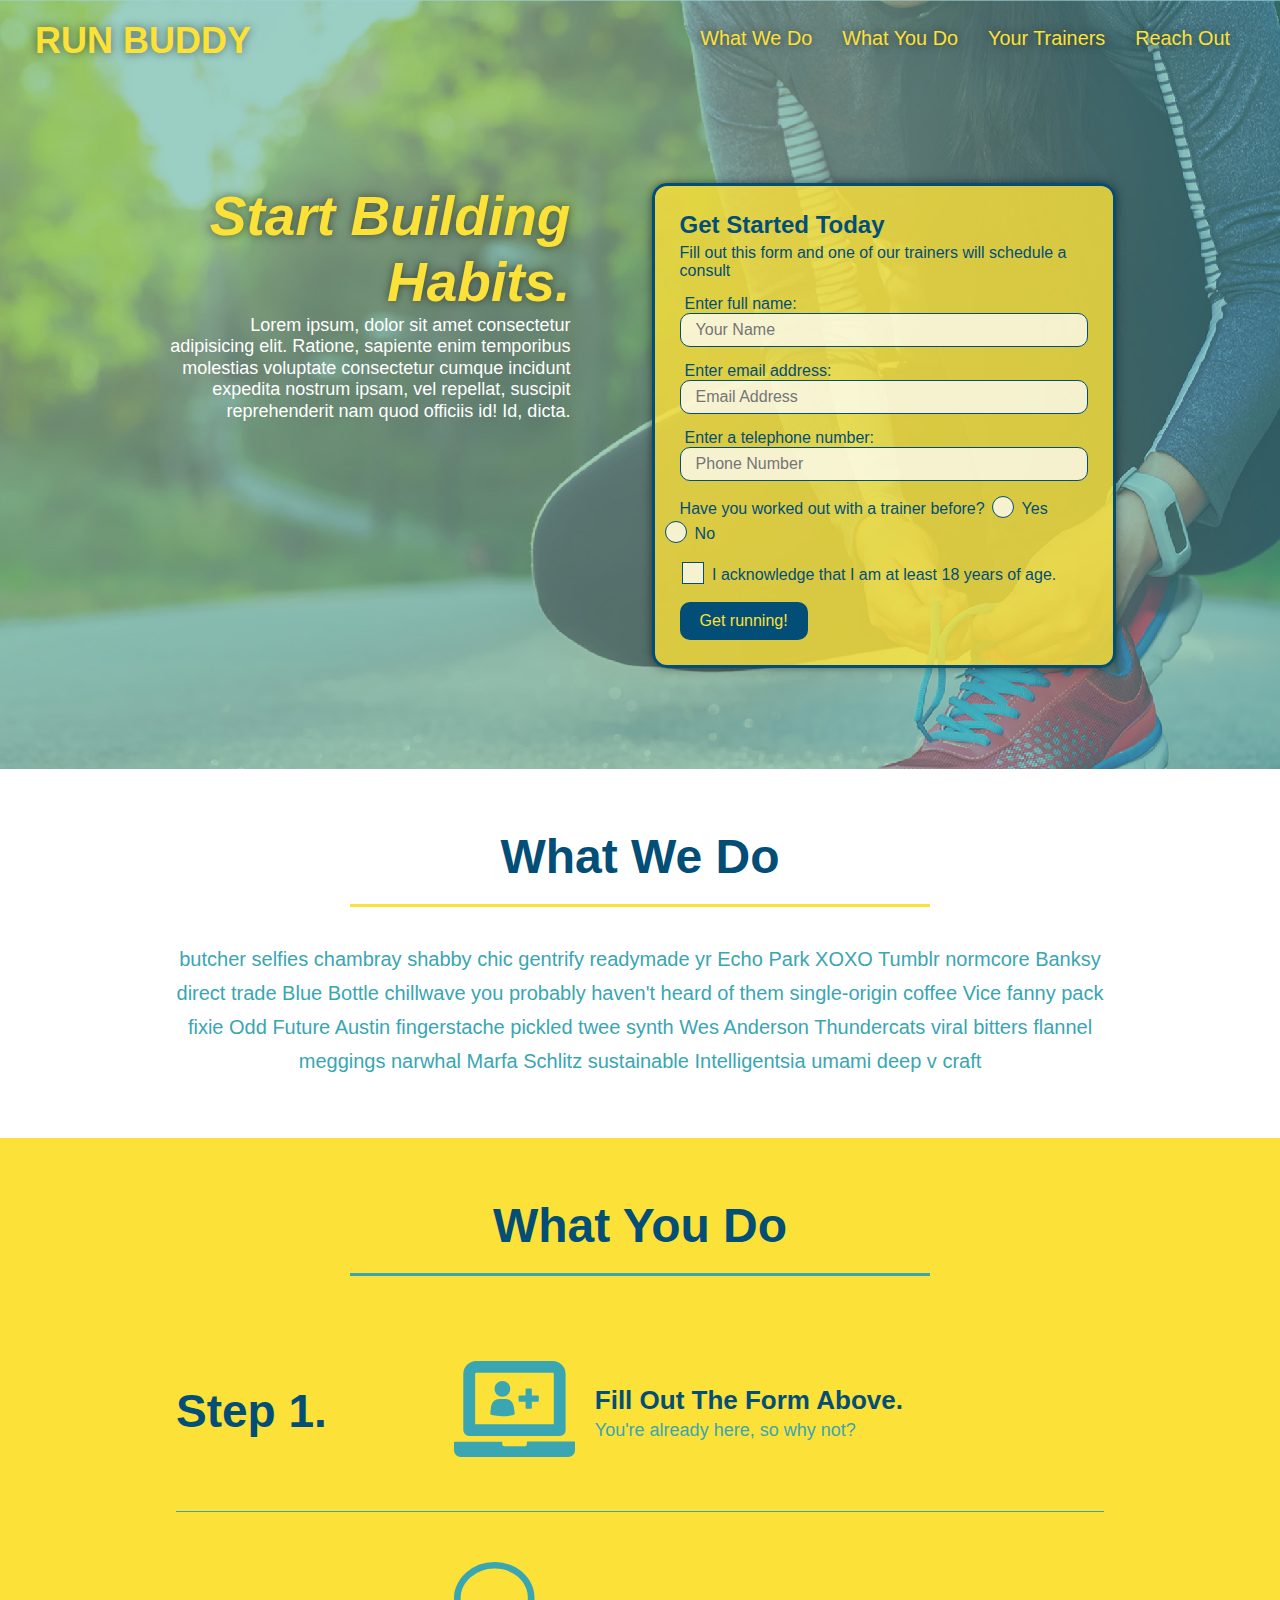
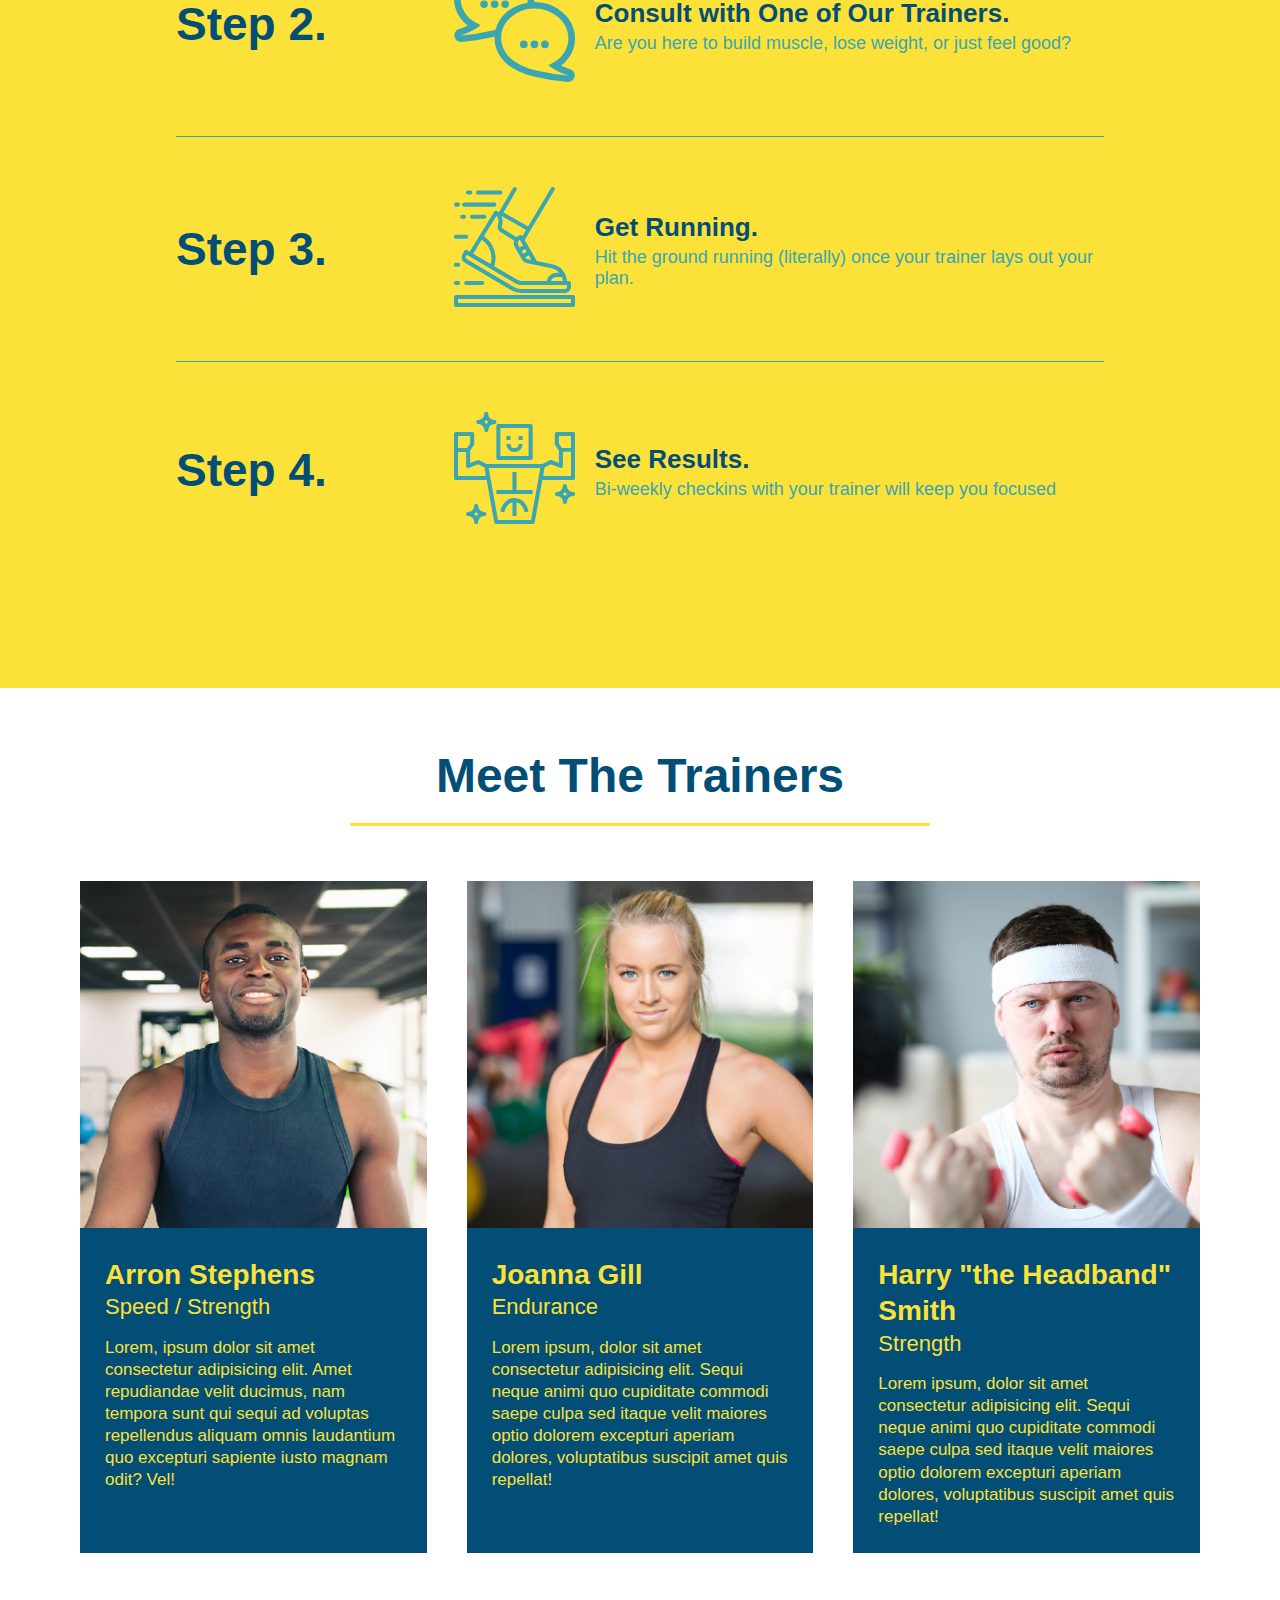
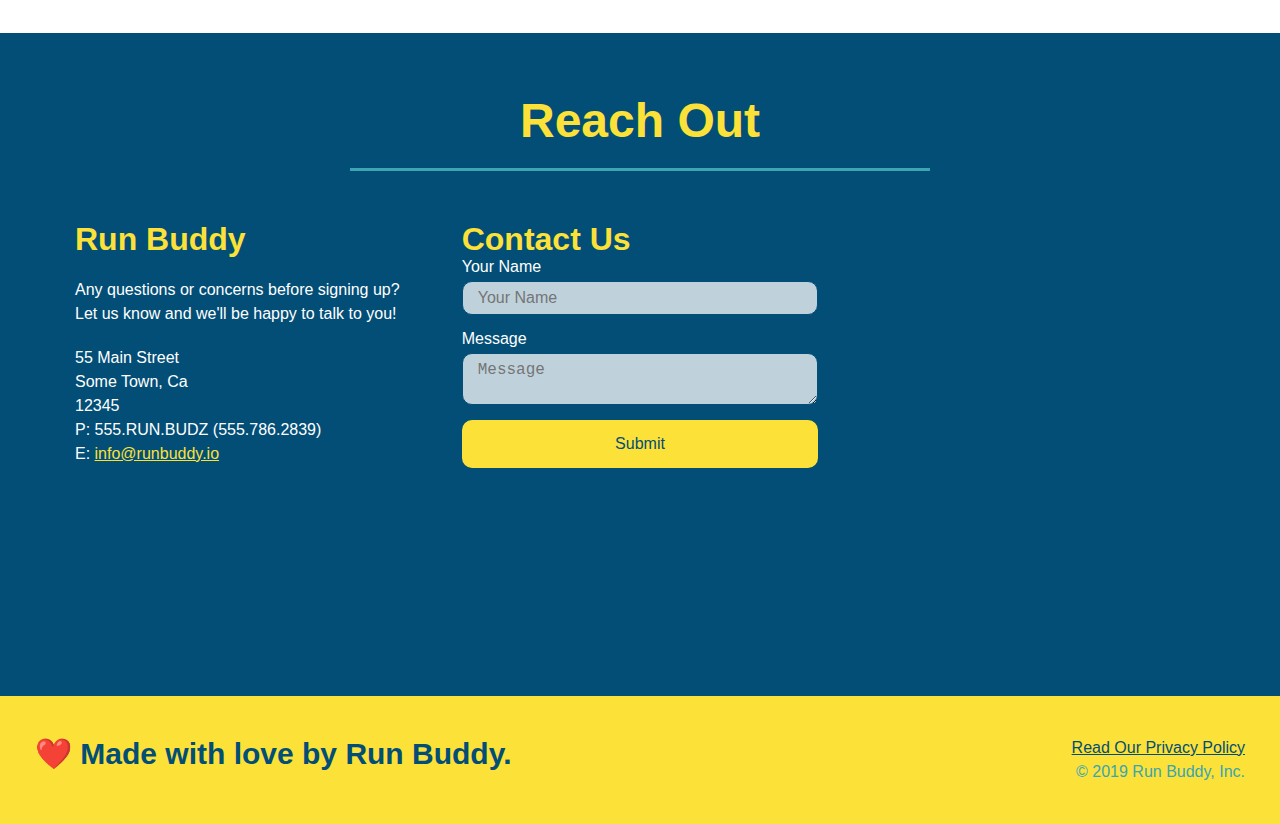
<file: index.html>
<!DOCTYPE html>
<html lang="en">

<head>
  <meta charset="UTF-8" />
  <meta name="viewport" content="width=device-width, initial-scale=1.0"/>
  <title>Run Buddy</title>
  <link rel="stylesheet" href="./assets/css/style.css" />
</head>

<body>
  <!-- navigation -->
  <header>
    <h1>
      <a href="./index.html">
        RUN BUDDY
      </a>
    </h1>
    <nav>
      <!-- Unordered list element -->
      <ul>
        <!-- List item element-->
        <li>
          <!-- Anchor element -->
          <a href="#what-we-do">What We Do</a>
        </li>
        <li>
          <a href="#what-you-do">What You Do</a>
        </li>
        <li>
          <a href="#your-trainers">Your Trainers</a>
        </li>
        <li>
          <a href="#reach-out">Reach Out</a>
        </li>
      </ul>
    </nav>
  </header>

  <!-- hero/jumbotron -->
  <section class="hero">
    <div class="hero-cta">
      <h2>Start Building Habits.</h2>
      <p>Lorem ipsum, dolor sit amet consectetur adipisicing elit. Ratione, sapiente enim temporibus molestias voluptate consectetur cumque incidunt expedita nostrum ipsam, vel repellat, suscipit reprehenderit nam quod officiis id! Id, dicta.</p>
      
          </div>
    <div class="hero-form">
      <h3>Get Started Today</h3>
      <p>Fill out this form and one of our trainers will schedule a consult</p>
      <!-- add form element -->
      <form>
        <label for="name">Enter full name: </label>
        <input type="text" placeholder="Your Name" name="name" id="name" class="form-input"/>
        <label for="email">Enter email address:</label>
        <input type="email" placeholder="Email Address" name="email" id ="email" class="form-input"/>
        <label for="phone">Enter a telephone number:</label>
        <input type="tel" placeholder="Phone Number" name="phone" id="phone" class="form-input"/>
        <p>
          Have you worked out with a trainer before?
          <span class="radio-wrapper">
            <input type="radio" name="trainer-confirm" id="trainer-yes" />
            <label for="trainer-yes">Yes</label>
          </span>
          <span class="radio-wrapper">
            <input type="radio" name="trainer-confirm" id="trainer-no" />
            <label for="trainer-no">No</label>
          </span>
        </p>
        <p>
          <span class="checkbox-wrapper">
            <input type="checkbox" name="age-confirm" id="checkbox" />
            <label for="checkbox">I acknowledge that I am at least 18 years of age.</label>
          </span>
        </p>
        <button type="submit">
        Get running!
        </button>
      </form>
    </div>
  </section>

  <!-- "what we do" section -->
  <section id="what-we-do" class="intro">
    <div class="flex-row">
    <h2 class="section-title primary-border">What We Do</h2>
    </div>
    <div class="flex-row">
    <p>
      butcher selfies chambray shabby chic gentrify readymade yr Echo Park XOXO Tumblr normcore Banksy
       direct trade Blue Bottle chillwave you probably haven't heard
       of them single-origin coffee Vice fanny pack fixie Odd Future Austin fingerstache pickled 
       twee synth Wes Anderson Thundercats viral bitters flannel meggings narwhal Marfa
       Schlitz sustainable Intelligentsia umami deep v craft
    </p>
    </div>
  </section>

  <!-- "what you do" section -->
  <section id="what-you-do" class="steps">
    <div class="flex-row">
    <h2 class="section-title secondary-border">What You Do</h2>
</div>
    <div class="step">
      <h3> Step 1.</h3>
      <div class="step-info">
      <div class="step-img">
  <img src="./assets/images/step-1.svg" alt="" />
  </div>
  <div class="step-text">
    <h4>Fill Out The Form Above.</h4>
    <p>You're already here, so why not?</p>
    </div>
    </div>
    </div>

    <div class="step">
    <h3>Step 2.</h3>
    <div class="step-info">
      <div class="step-img">
      <img src="./assets/images/step-2.svg" alt="" />
      </div>
    <div class="step-text">
      <h4>Consult with One of Our Trainers.</h4>
    <p> Are you here to build muscle, lose weight, or just feel good?</p>
    </div>
    </div>
    </div>

    <div class="step">
      <h3>Step 3.</h3>
      <div class="step-info">
        <div class="step-img">
      <img src="./assets/images/step-3.svg" alt="" />
      </div>
      <div class="step-text">
      <h4>Get Running.</h4>
      <p>Hit the ground running (literally) once your trainer lays out your plan.</p>
    </div>
    </div>
    </div>

    <div class="step">
      <h3>Step 4.</h3>
      <div class="step-info">
        <div class="step-img">
      <img src="./assets/images/step-4.svg" alt=""/>
      </div>
      <div class="step-text">
      <h4>See Results.</h4>
      <p>Bi-weekly checkins with your trainer will keep you focused</p>
    </div>
    </div>
  </div>
  </section>

  <!-- "meet the trainers" section -->
  <section id="your-trainers">
    <div class="flex-row">
    <h2 class="section-title primary-border">Meet The Trainers</h2>
    </div>
    <div class="trainers">
    <article class="trainer">
      <img src="./assets/images/trainer-1.jpg" alt="Arron Stephens in his workout clothes, ready to pump iron" />
      <div class="trainer-bio">
        <h3 class="trainer-name">Arron Stephens
        </h3>
        <h4 class="trainer-role">Speed / Strength</h4>
        <p>
          Lorem, ipsum dolor sit amet consectetur adipisicing elit. Amet repudiandae velit ducimus,
           nam tempora sunt qui sequi ad voluptas repellendus aliquam omnis laudantium quo excepturi
            sapiente iusto magnam odit? Vel!
        </p>
      </div>
    </article>

    <!-- second trainer bio -->
<article class="trainer">
  <img src="./assets/images/trainer-2.jpg" alt="Joanna Gill cooling off after a workout" />
  <div class="trainer-bio">
    <h3 class="trainer-name">Joanna Gill</h3>
    <h4 class="trainer-role">Endurance</h4>
    <p>
      Lorem ipsum, dolor sit amet consectetur adipisicing elit. Sequi neque animi quo cupiditate commodi saepe culpa sed
      itaque velit maiores optio dolorem excepturi aperiam dolores, voluptatibus suscipit amet quis repellat!
    </p>
  </div>
  
</article>

<!-- third trainer bio -->
<article class="trainer">
  <img src="./assets/images/trainer-3.jpg" alt="Harry Smith wearing a headband and lifting comically small pink weights" />
  <div class="trainer-bio">
    <h3 class="trainer-name">Harry "the Headband" Smith</h3>
    <h4 class="trainer-role">Strength</h4>
    <p>
      Lorem ipsum, dolor sit amet consectetur adipisicing elit. Sequi neque animi quo cupiditate commodi saepe culpa sed
      itaque velit maiores optio dolorem excepturi aperiam dolores, voluptatibus suscipit amet quis repellat!
    </p>
  </div>
</div>
</article>

  </section>

  <!-- "reach out" section -->
  <section id="reach-out" class="contact">
    <div class="flex-row">
    <h2 class="section-title secondary-border">Reach Out</h2>
    </div>
    <div class="contact-info">
    <div>
      <h3>Run Buddy</h3>
      <p>
        Any questions or concerns before signing up?
        <br />
        Let us know and we'll be happy to talk to you!
      </p>
      <address>
        55 Main Street <br />
        Some Town, Ca <br />
        12345 <br />
        P: 555.RUN.BUDZ (555.786.2839)<br />
        E: <a href="mailto:info@runbuddy.io">info@runbuddy.io</a>
      </address>
    </div>
    <div class="contact-form">
      <h3>Contact Us</h3>
      <form>
         <label for="contact-name">Your Name</label>
         <input type="text" id="contact-name" placeholder="Your Name" />
    
         <label for="contact-message">Message</label>
         <textarea id="contact-message" placeholder="Message"></textarea>
    
         <button type="submit">Submit</button>
        </form>
    </div>
    
    <iframe src="https://www.google.com/maps/embed?pb=!1m18!1m12!1m3!1d23860.858843229136!2d-77.02623882298059!3d38.8856488675359!2m3!1f0!2f0!3f0!3m2!1i1024!2i768!4f13.1!3m3!1m2!1s0x89b7c6de5af6e45b%3A0xc2524522d4885d2a!2sWashington%2C%20DC!5e0!3m2!1sen!2sus!4v1650296530867!5m2!1sen!2sus" width="600" height="450" style="border:0;" allowfullscreen="" loading="lazy" referrerpolicy="no-referrer-when-downgrade"></iframe>
     
     
    </div>
    
    
      
  </section>
  
  <!-- footer -->
  <footer>
    <h2>❤️ Made with love by Run Buddy.</h2>
    <div>
      <a href="./privacy-policy.html">Read Our Privacy Policy</a><br />
      &copy; 2019 Run Buddy, Inc.
    </div>
  </footer>
</body>

</html>
</file>
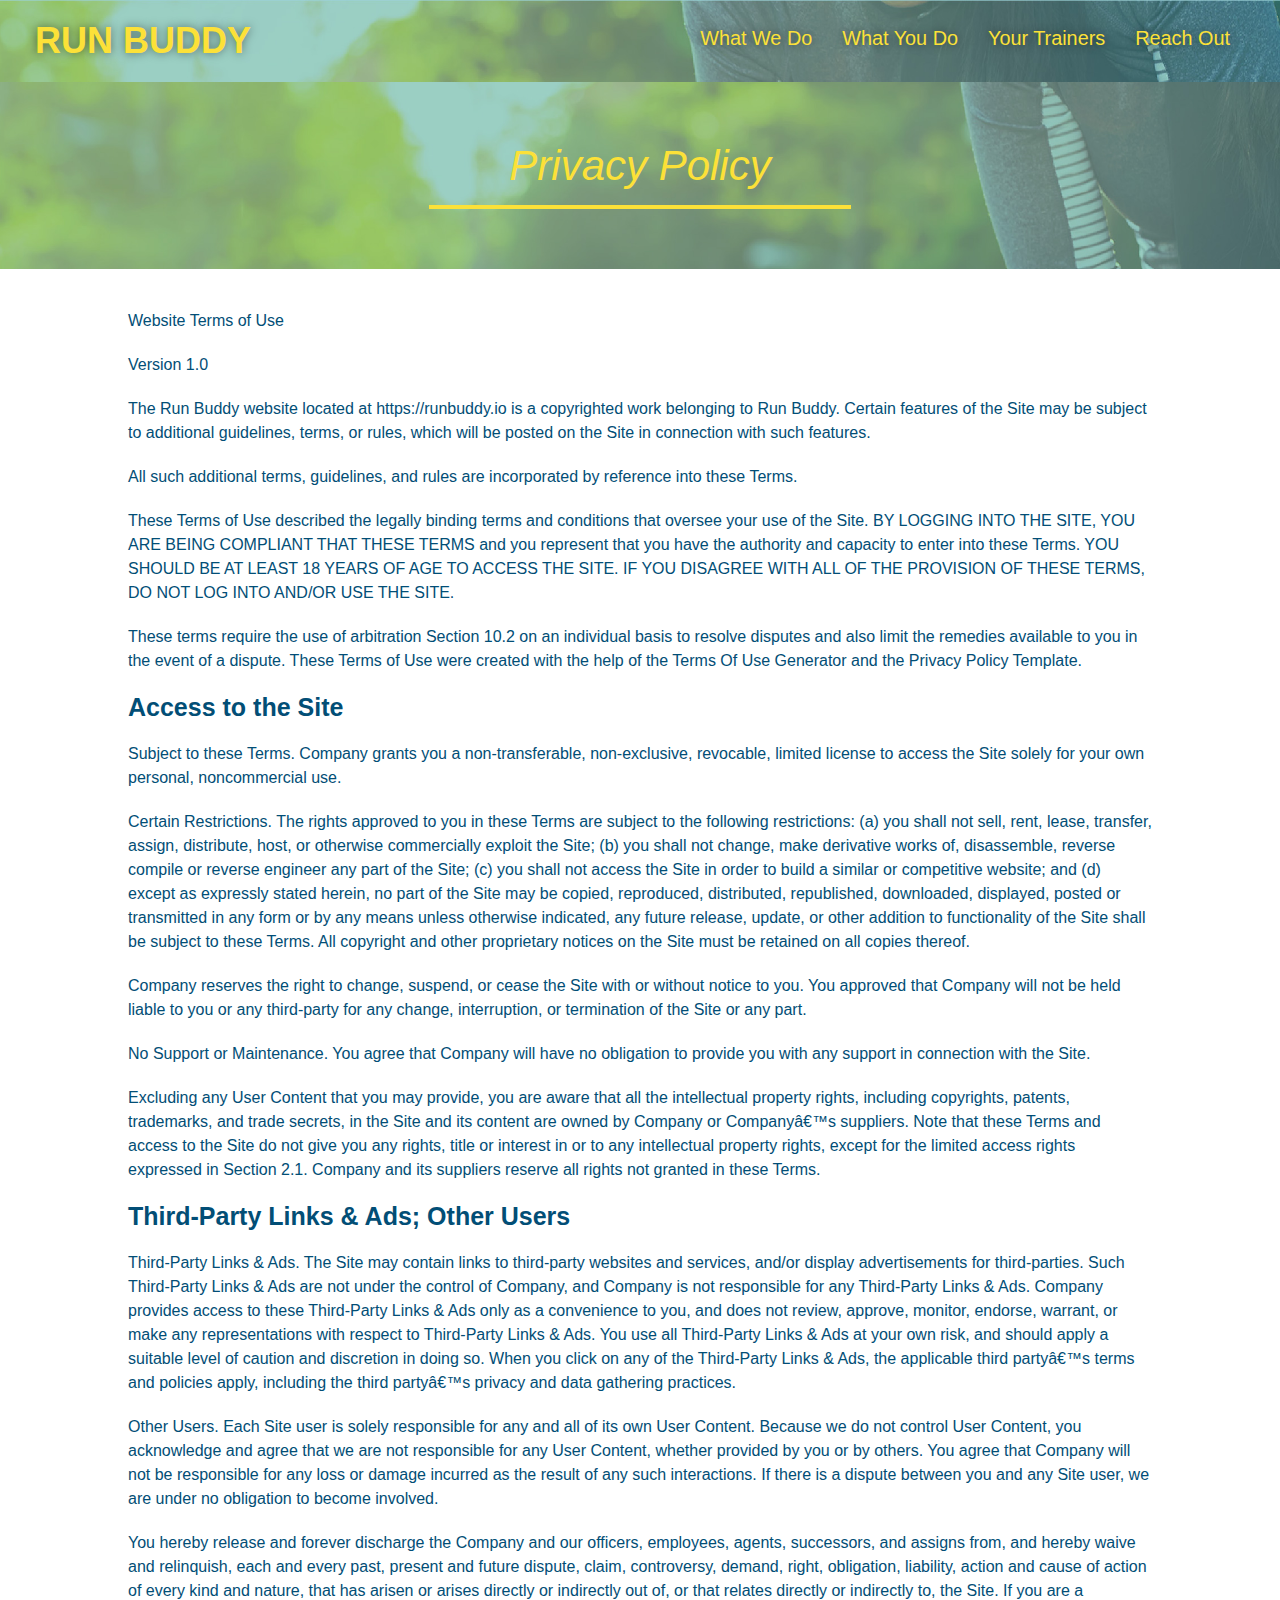
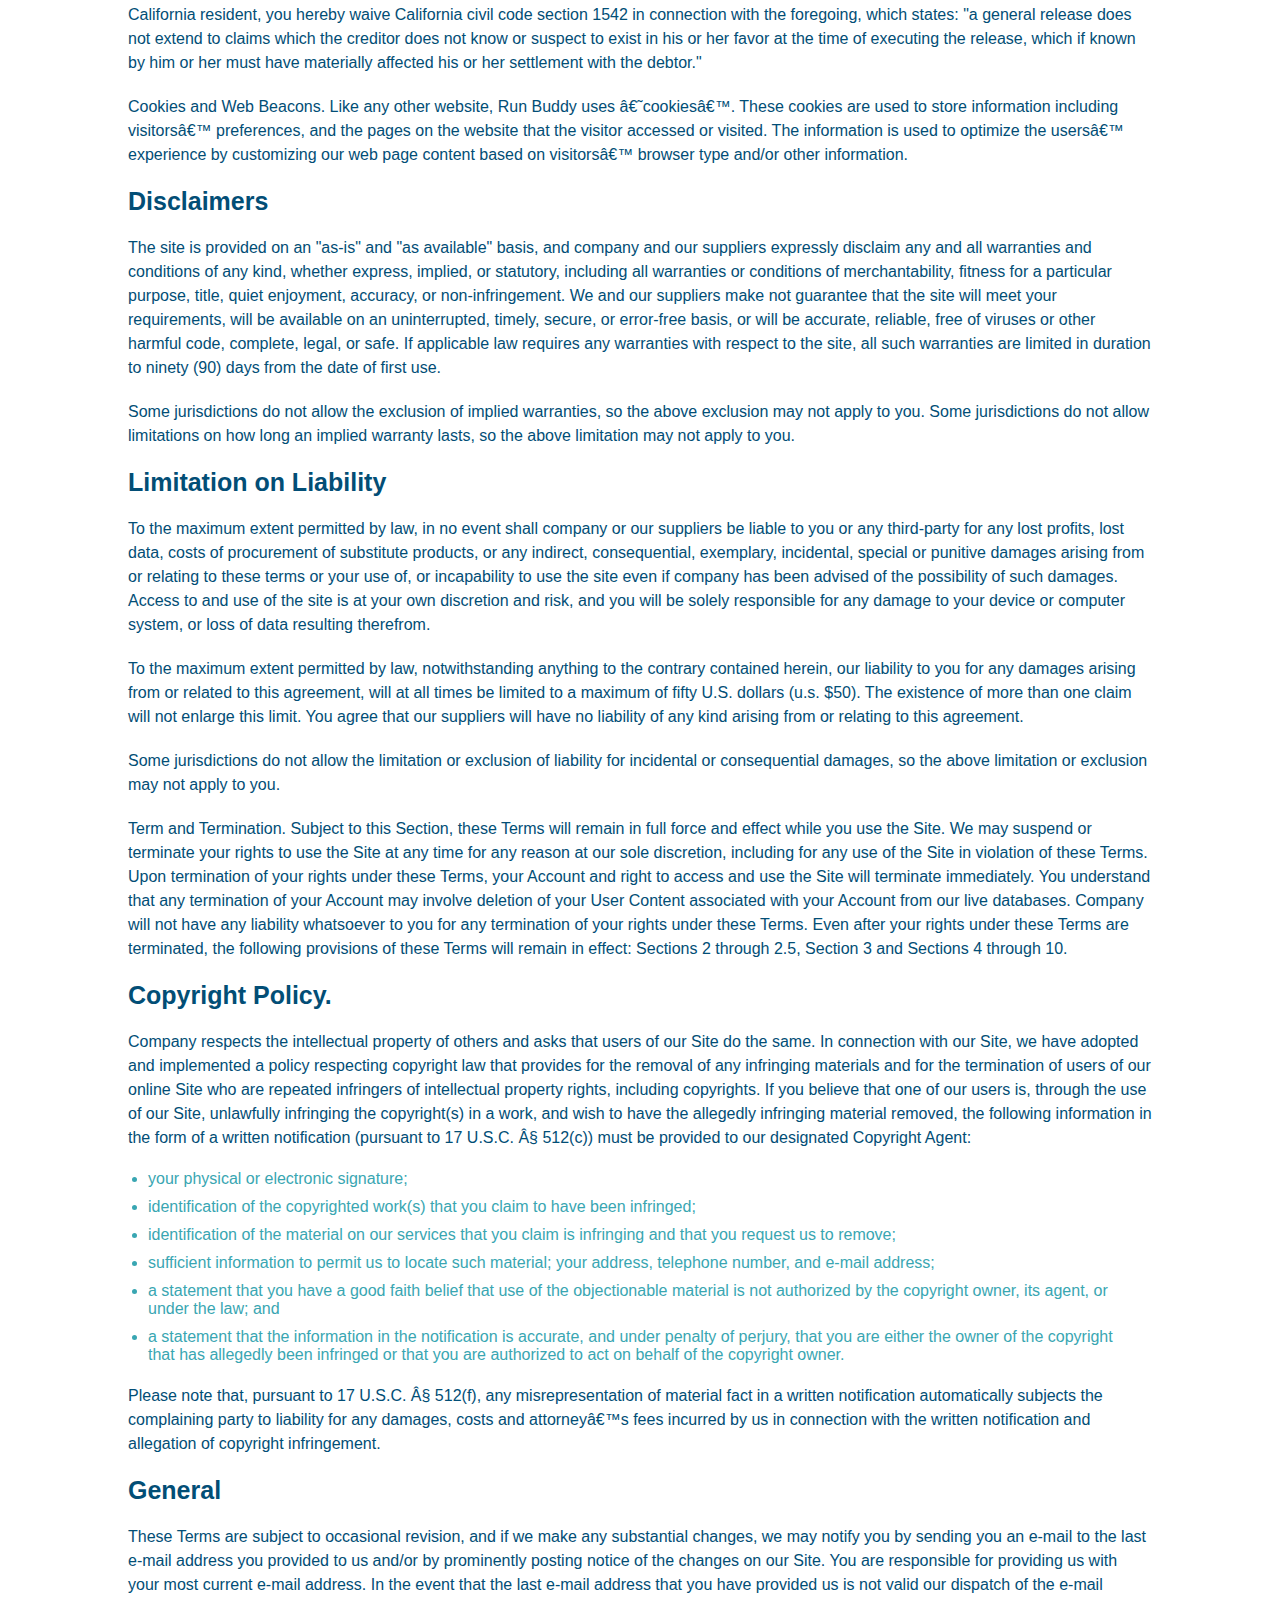
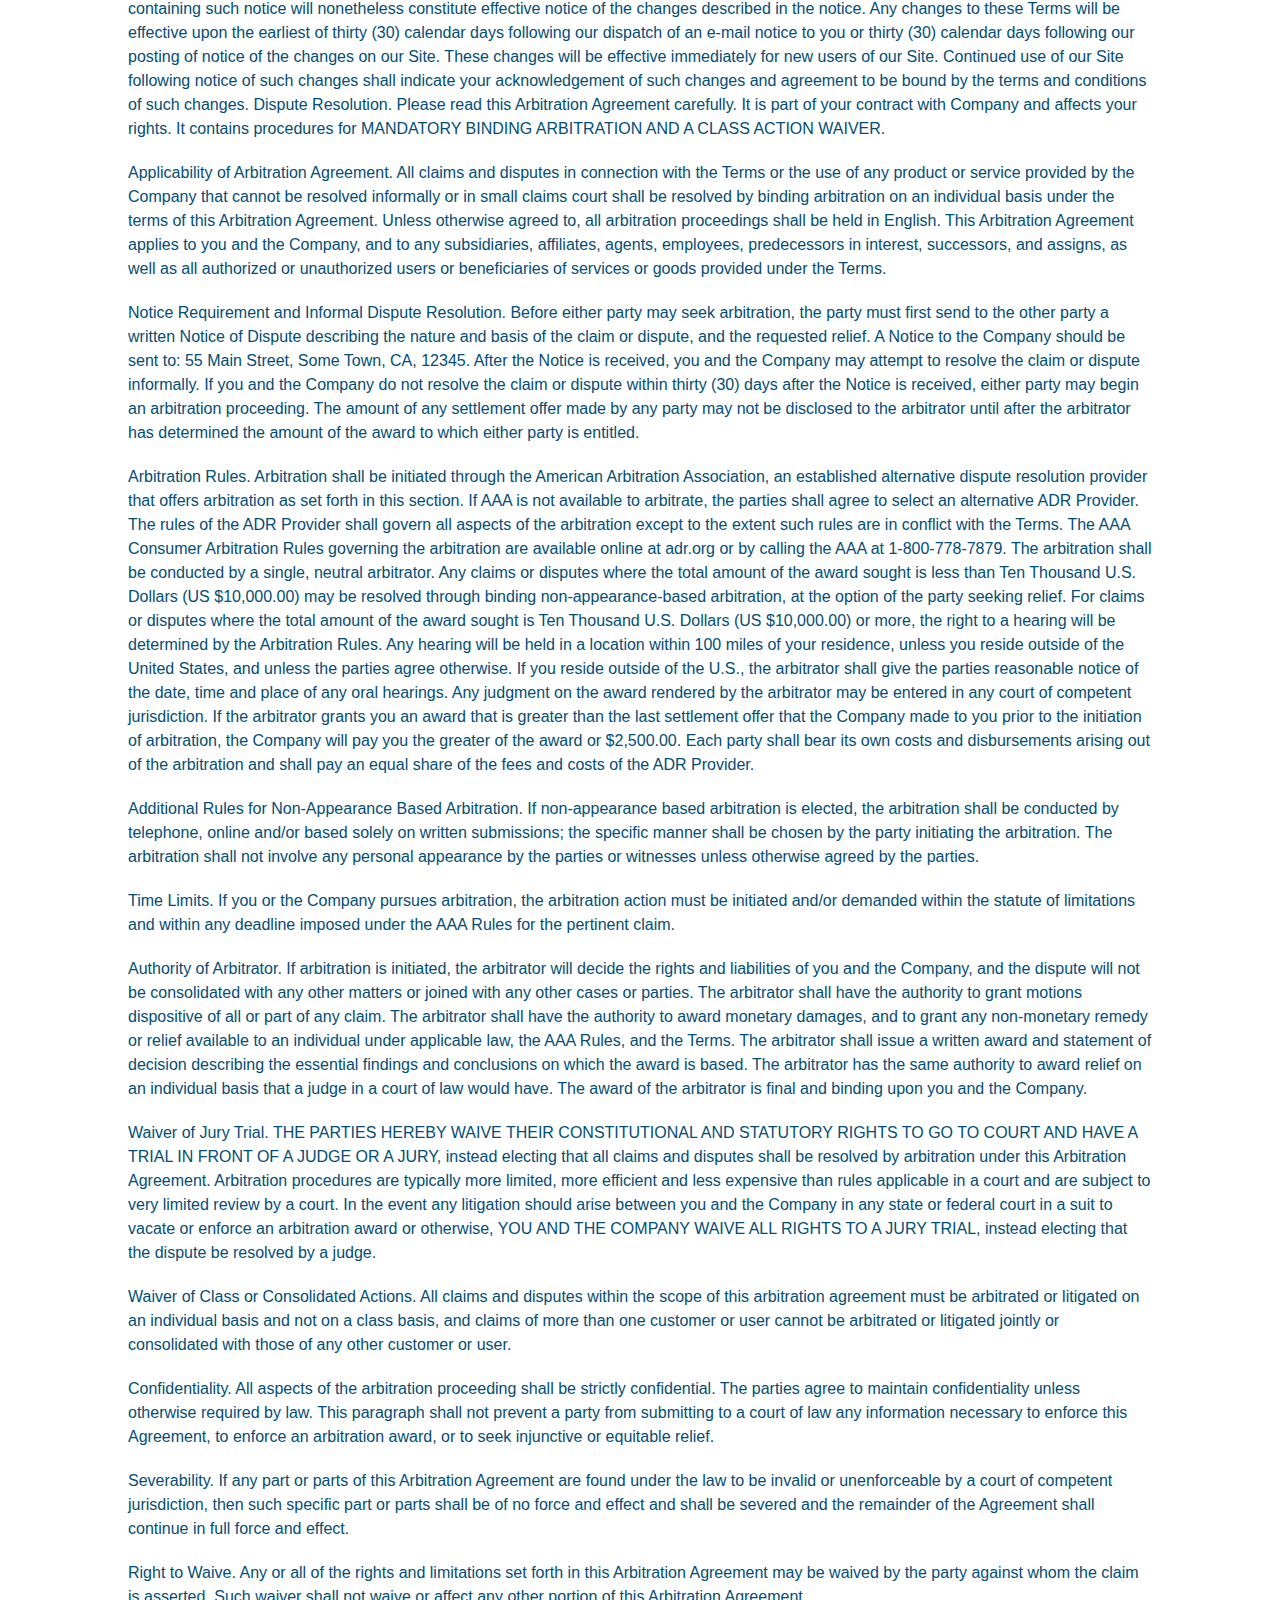
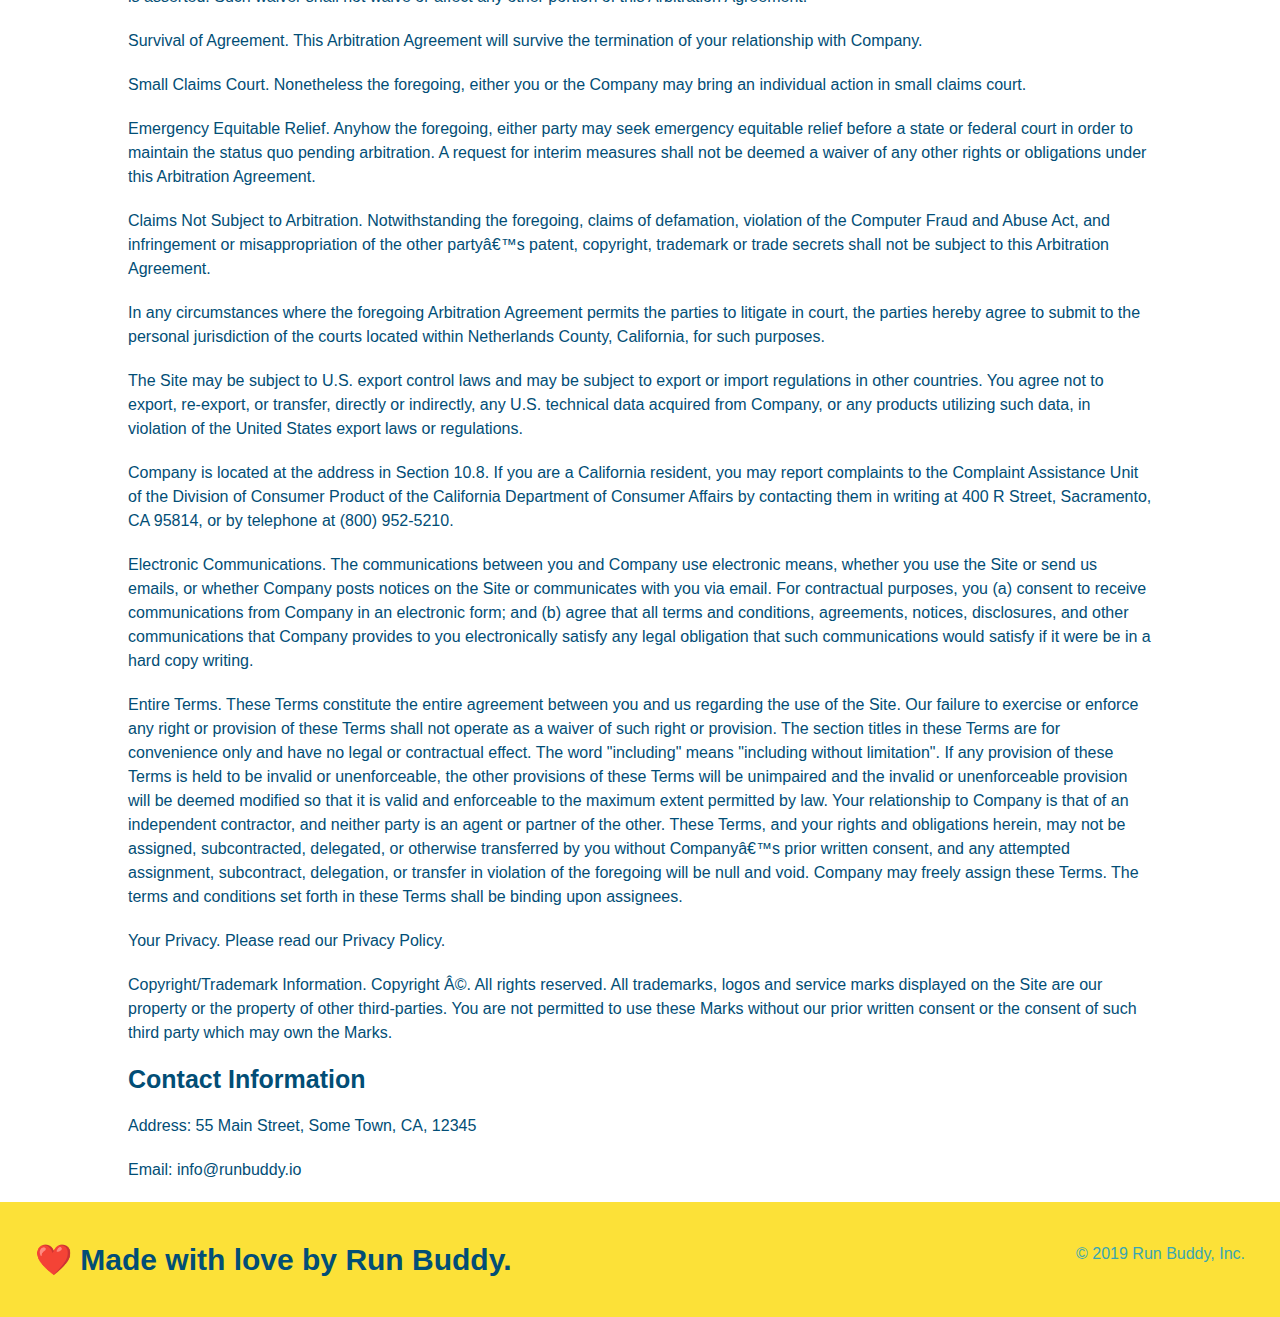
<file: privacy-policy.html>
<!DOCTYPE html>
<html lang="en">
    <head>
        <meta charset="UTF-8" />
        <title>Privacy Policy - Run Buddy</title>
        <link rel="stylesheet" href="./assets/css/style.css">
        <link rel="stylesheet" href="./assets/css/secondary-styles.css">
    </head>
    <body>
        <header>
            <h1>
              <a href="./index.html">
                RUN BUDDY
              </a>
            </h1>
            <nav>
              <!-- Unordered list element -->
              <ul>
                <!-- List item element-->
                <li>
                  <!-- Anchor element -->
                  <a href="./index.html#what-we-do">What We Do</a>
                </li>
                <li>
                  <a href="./index.html#what-you-do">What You Do</a>
                </li>
                <li>
                  <a href="./index.html#your-trainers">Your Trainers</a>
                </li>
                <li>
                  <a href="./index.html#reach-out">Reach Out</a>
                </li>
              </ul>
            </nav>
          </header>
<section class="hero">
    <h2 class="page-title">
        Privacy Policy
    </h2>


</section>
<article class="secondary-content">
    <p>
        Website Terms of Use
      </p>

      <p>
        Version 1.0
      </p>

      <p>
        The Run Buddy website located at https://runbuddy.io is a copyrighted work belonging to Run Buddy. Certain
        features of the Site may be subject to additional guidelines, terms, or rules, which will be posted on the Site
        in connection with such features.
      </p>

      <p>
        All such additional terms, guidelines, and rules are incorporated by reference into these Terms.
      </p>

      <p>
        These Terms of Use described the legally binding terms and conditions that oversee your use of the Site. BY
        LOGGING INTO THE SITE, YOU ARE BEING COMPLIANT THAT THESE TERMS and you represent that you have the authority
        and capacity to enter into these Terms. YOU SHOULD BE AT LEAST 18 YEARS OF AGE TO ACCESS THE SITE. IF YOU
        DISAGREE WITH ALL OF THE PROVISION OF THESE TERMS, DO NOT LOG INTO AND/OR USE THE SITE.
      </p>

      <p>
        These terms require the use of arbitration Section 10.2 on an individual basis to resolve disputes and also
        limit the remedies available to you in the event of a dispute. These Terms of Use were created with the help of
        the Terms Of Use Generator and the Privacy Policy Template.
      </p>

      <h3>
        Access to the Site
      </h3>

      <p>
        Subject to these Terms. Company grants you a non-transferable, non-exclusive, revocable, limited license to
        access the Site solely for your own personal, noncommercial use.
      </p>

      <p>
        Certain Restrictions. The rights approved to you in these Terms are subject to the following restrictions: (a)
        you shall not sell, rent, lease, transfer, assign, distribute, host, or otherwise commercially exploit the Site;
        (b) you shall not change, make derivative works of, disassemble, reverse compile or reverse engineer any part of
        the Site; (c) you shall not access the Site in order to build a similar or competitive website; and (d) except
        as expressly stated herein, no part of the Site may be copied, reproduced, distributed, republished, downloaded,
        displayed, posted or transmitted in any form or by any means unless otherwise indicated, any future release,
        update, or other addition to functionality of the Site shall be subject to these Terms. All copyright and other
        proprietary notices on the Site must be retained on all copies thereof.
      </p>

      <p>
        Company reserves the right to change, suspend, or cease the Site with or without notice to you. You approved
        that Company will not be held liable to you or any third-party for any change, interruption, or termination of
        the Site or any part.
      </p>

      <p>
        No Support or Maintenance. You agree that Company will have no obligation to provide you with any support in
        connection with the Site.
      </p>

      <p>
        Excluding any User Content that you may provide, you are aware that all the intellectual property rights,
        including copyrights, patents, trademarks, and trade secrets, in the Site and its content are owned by Company
        or Companyâ€™s suppliers. Note that these Terms and access to the Site do not give you any rights, title or
        interest in or to any intellectual property rights, except for the limited access rights expressed in Section
        2.1. Company and its suppliers reserve all rights not granted in these Terms.
      </p>

      <h3>
        Third-Party Links & Ads; Other Users
      </h3>

      <p>
        Third-Party Links & Ads. The Site may contain links to third-party websites and services, and/or display
        advertisements for third-parties. Such Third-Party Links & Ads are not under the control of Company, and Company
        is not responsible for any Third-Party Links & Ads. Company provides access to these Third-Party Links & Ads
        only as a convenience to you, and does not review, approve, monitor, endorse, warrant, or make any
        representations with respect to Third-Party Links & Ads. You use all Third-Party Links & Ads at your own risk,
        and should apply a suitable level of caution and discretion in doing so. When you click on any of the
        Third-Party Links & Ads, the applicable third partyâ€™s terms and policies apply, including the third partyâ€™s
        privacy and data gathering practices.
      </p>

      <p>
        Other Users. Each Site user is solely responsible for any and all of its own User Content. Because we do not
        control User Content, you acknowledge and agree that we are not responsible for any User Content, whether
        provided by you or by others. You agree that Company will not be responsible for any loss or damage incurred as
        the result of any such interactions. If there is a dispute between you and any Site user, we are under no
        obligation to become involved.
      </p>

      <p>
        You hereby release and forever discharge the Company and our officers, employees, agents, successors, and
        assigns from, and hereby waive and relinquish, each and every past, present and future dispute, claim,
        controversy, demand, right, obligation, liability, action and cause of action of every kind and nature, that has
        arisen or arises directly or indirectly out of, or that relates directly or indirectly to, the Site. If you are
        a California resident, you hereby waive California civil code section 1542 in connection with the foregoing,
        which states: "a general release does not extend to claims which the creditor does not know or suspect to exist
        in his or her favor at the time of executing the release, which if known by him or her must have materially
        affected his or her settlement with the debtor."
      </p>

      <p>
        Cookies and Web Beacons. Like any other website, Run Buddy uses â€˜cookiesâ€™. These cookies are used to store
        information including visitorsâ€™ preferences, and the pages on the website that the visitor accessed or visited.
        The information is used to optimize the usersâ€™ experience by customizing our web page content based on visitorsâ€™
        browser type and/or other information.
      </p>

      <h3>
        Disclaimers
      </h3>

      <p>
        The site is provided on an "as-is" and "as available" basis, and company and our suppliers expressly disclaim
        any and all warranties and conditions of any kind, whether express, implied, or statutory, including all
        warranties or conditions of merchantability, fitness for a particular purpose, title, quiet enjoyment, accuracy,
        or non-infringement. We and our suppliers make not guarantee that the site will meet your requirements, will be
        available on an uninterrupted, timely, secure, or error-free basis, or will be accurate, reliable, free of
        viruses or other harmful code, complete, legal, or safe. If applicable law requires any warranties with respect
        to the site, all such warranties are limited in duration to ninety (90) days from the date of first use.
      </p>

      <p>
        Some jurisdictions do not allow the exclusion of implied warranties, so the above exclusion may not apply to
        you. Some jurisdictions do not allow limitations on how long an implied warranty lasts, so the above limitation
        may not apply to you.
      </p>

      <h3>
        Limitation on Liability
      </h3>

      <p>
        To the maximum extent permitted by law, in no event shall company or our suppliers be liable to you or any
        third-party for any lost profits, lost data, costs of procurement of substitute products, or any indirect,
        consequential, exemplary, incidental, special or punitive damages arising from or relating to these terms or
        your use of, or incapability to use the site even if company has been advised of the possibility of such
        damages. Access to and use of the site is at your own discretion and risk, and you will be solely responsible
        for any damage to your device or computer system, or loss of data resulting therefrom.
      </p>

      <p>
        To the maximum extent permitted by law, notwithstanding anything to the contrary contained herein, our liability
        to you for any damages arising from or related to this agreement, will at all times be limited to a maximum of
        fifty U.S. dollars (u.s. $50). The existence of more than one claim will not enlarge this limit. You agree that
        our suppliers will have no liability of any kind arising from or relating to this agreement.
      </p>

      <p>
        Some jurisdictions do not allow the limitation or exclusion of liability for incidental or consequential
        damages, so the above limitation or exclusion may not apply to you.
      </p>

      <p>
        Term and Termination. Subject to this Section, these Terms will remain in full force and effect while you use
        the Site. We may suspend or terminate your rights to use the Site at any time for any reason at our sole
        discretion, including for any use of the Site in violation of these Terms. Upon termination of your rights under
        these Terms, your Account and right to access and use the Site will terminate immediately. You understand that
        any termination of your Account may involve deletion of your User Content associated with your Account from our
        live databases. Company will not have any liability whatsoever to you for any termination of your rights under
        these Terms. Even after your rights under these Terms are terminated, the following provisions of these Terms
        will remain in effect: Sections 2 through 2.5, Section 3 and Sections 4 through 10.
      </p>

      <h3>
        Copyright Policy.
      </h3>

      <p>
        Company respects the intellectual property of others and asks that users of our Site do the same. In connection
        with our Site, we have adopted and implemented a policy respecting copyright law that provides for the removal
        of any infringing materials and for the termination of users of our online Site who are repeated infringers of
        intellectual property rights, including copyrights. If you believe that one of our users is, through the use of
        our Site, unlawfully infringing the copyright(s) in a work, and wish to have the allegedly infringing material
        removed, the following information in the form of a written notification (pursuant to 17 U.S.C. Â§ 512(c)) must
        be provided to our designated Copyright Agent:
      </p>

      <ul>
        <li>
          your physical or electronic signature;
        </li>
        <li>
          identification of the copyrighted work(s) that you claim to have been infringed;
        </li>
        <li>
          identification of the material on our services that you claim is infringing and that you request us to remove;
        </li>
        <li>
          sufficient information to permit us to locate such material; your address, telephone number, and e-mail
          address;
        </li>
        <li>
          a statement that you have a good faith belief that use of the objectionable material is not authorized by the
          copyright owner, its agent, or under the law; and
        </li>
        <li>
          a statement that the information in the notification is accurate, and under penalty of perjury, that you are
          either the owner of the copyright that has allegedly been infringed or that you are authorized to act on
          behalf of the copyright owner.
        </li>
      </ul>

      <p>
        Please note that, pursuant to 17 U.S.C. Â§ 512(f), any misrepresentation of material fact in a written
        notification automatically subjects the complaining party to liability for any damages, costs and attorneyâ€™s
        fees incurred by us in connection with the written notification and allegation of copyright infringement.
      </p>

      <h3>
        General
      </h3>

      <p>
        These Terms are subject to occasional revision, and if we make any substantial changes, we may notify you by
        sending you an e-mail to the last e-mail address you provided to us and/or by prominently posting notice of the
        changes on our Site. You are responsible for providing us with your most current e-mail address. In the event
        that the last e-mail address that you have provided us is not valid our dispatch of the e-mail containing such
        notice will nonetheless constitute effective notice of the changes described in the notice. Any changes to these
        Terms will be effective upon the earliest of thirty (30) calendar days following our dispatch of an e-mail
        notice to you or thirty (30) calendar days following our posting of notice of the changes on our Site. These
        changes will be effective immediately for new users of our Site. Continued use of our Site following notice of
        such changes shall indicate your acknowledgement of such changes and agreement to be bound by the terms and
        conditions of such changes. Dispute Resolution. Please read this Arbitration Agreement carefully. It is part of
        your contract with Company and affects your rights. It contains procedures for MANDATORY BINDING ARBITRATION AND
        A CLASS ACTION WAIVER.
      </p>

      <p>
        Applicability of Arbitration Agreement. All claims and disputes in connection with the Terms or the use of any
        product or service provided by the Company that cannot be resolved informally or in small claims court shall be
        resolved by binding arbitration on an individual basis under the terms of this Arbitration Agreement. Unless
        otherwise agreed to, all arbitration proceedings shall be held in English. This Arbitration Agreement applies to
        you and the Company, and to any subsidiaries, affiliates, agents, employees, predecessors in interest,
        successors, and assigns, as well as all authorized or unauthorized users or beneficiaries of services or goods
        provided under the Terms.
      </p>

      <p>
        Notice Requirement and Informal Dispute Resolution. Before either party may seek arbitration, the party must
        first send to the other party a written Notice of Dispute describing the nature and basis of the claim or
        dispute, and the requested relief. A Notice to the Company should be sent to: 55 Main Street, Some Town, CA,
        12345. After the Notice is received, you and the Company may attempt to resolve the claim or dispute informally.
        If you and the Company do not resolve the claim or dispute within thirty (30) days after the Notice is received,
        either party may begin an arbitration proceeding. The amount of any settlement offer made by any party may not
        be disclosed to the arbitrator until after the arbitrator has determined the amount of the award to which either
        party is entitled.
      </p>

      <p>
        Arbitration Rules. Arbitration shall be initiated through the American Arbitration Association, an established
        alternative dispute resolution provider that offers arbitration as set forth in this section. If AAA is not
        available to arbitrate, the parties shall agree to select an alternative ADR Provider. The rules of the ADR
        Provider shall govern all aspects of the arbitration except to the extent such rules are in conflict with the
        Terms. The AAA Consumer Arbitration Rules governing the arbitration are available online at adr.org or by
        calling the AAA at 1-800-778-7879. The arbitration shall be conducted by a single, neutral arbitrator. Any
        claims or disputes where the total amount of the award sought is less than Ten Thousand U.S. Dollars (US
        $10,000.00) may be resolved through binding non-appearance-based arbitration, at the option of the party seeking
        relief. For claims or disputes where the total amount of the award sought is Ten Thousand U.S. Dollars (US
        $10,000.00) or more, the right to a hearing will be determined by the Arbitration Rules. Any hearing will be
        held in a location within 100 miles of your residence, unless you reside outside of the United States, and
        unless the parties agree otherwise. If you reside outside of the U.S., the arbitrator shall give the parties
        reasonable notice of the date, time and place of any oral hearings. Any judgment on the award rendered by the
        arbitrator may be entered in any court of competent jurisdiction. If the arbitrator grants you an award that is
        greater than the last settlement offer that the Company made to you prior to the initiation of arbitration, the
        Company will pay you the greater of the award or $2,500.00. Each party shall bear its own costs and
        disbursements arising out of the arbitration and shall pay an equal share of the fees and costs of the ADR
        Provider.
      </p>

      <p>
        Additional Rules for Non-Appearance Based Arbitration. If non-appearance based arbitration is elected, the
        arbitration shall be conducted by telephone, online and/or based solely on written submissions; the specific
        manner shall be chosen by the party initiating the arbitration. The arbitration shall not involve any personal
        appearance by the parties or witnesses unless otherwise agreed by the parties.
      </p>

      <p>
        Time Limits. If you or the Company pursues arbitration, the arbitration action must be initiated and/or demanded
        within the statute of limitations and within any deadline imposed under the AAA Rules for the pertinent claim.
      </p>

      <p>
        Authority of Arbitrator. If arbitration is initiated, the arbitrator will decide the rights and liabilities of
        you and the Company, and the dispute will not be consolidated with any other matters or joined with any other
        cases or parties. The arbitrator shall have the authority to grant motions dispositive of all or part of any
        claim. The arbitrator shall have the authority to award monetary damages, and to grant any non-monetary remedy
        or relief available to an individual under applicable law, the AAA Rules, and the Terms. The arbitrator shall
        issue a written award and statement of decision describing the essential findings and conclusions on which the
        award is based. The arbitrator has the same authority to award relief on an individual basis that a judge in a
        court of law would have. The award of the arbitrator is final and binding upon you and the Company.
      </p>

      <p>
        Waiver of Jury Trial. THE PARTIES HEREBY WAIVE THEIR CONSTITUTIONAL AND STATUTORY RIGHTS TO GO TO COURT AND HAVE
        A TRIAL IN FRONT OF A JUDGE OR A JURY, instead electing that all claims and disputes shall be resolved by
        arbitration under this Arbitration Agreement. Arbitration procedures are typically more limited, more efficient
        and less expensive than rules applicable in a court and are subject to very limited review by a court. In the
        event any litigation should arise between you and the Company in any state or federal court in a suit to vacate
        or enforce an arbitration award or otherwise, YOU AND THE COMPANY WAIVE ALL RIGHTS TO A JURY TRIAL, instead
        electing that the dispute be resolved by a judge.
      </p>

      <p>
        Waiver of Class or Consolidated Actions. All claims and disputes within the scope of this arbitration agreement
        must be arbitrated or litigated on an individual basis and not on a class basis, and claims of more than one
        customer or user cannot be arbitrated or litigated jointly or consolidated with those of any other customer or
        user.
      </p>

      <p>
        Confidentiality. All aspects of the arbitration proceeding shall be strictly confidential. The parties agree to
        maintain confidentiality unless otherwise required by law. This paragraph shall not prevent a party from
        submitting to a court of law any information necessary to enforce this Agreement, to enforce an arbitration
        award, or to seek injunctive or equitable relief.
      </p>

      <p>
        Severability. If any part or parts of this Arbitration Agreement are found under the law to be invalid or
        unenforceable by a court of competent jurisdiction, then such specific part or parts shall be of no force and
        effect and shall be severed and the remainder of the Agreement shall continue in full force and effect.
      </p>

      <p>
        Right to Waive. Any or all of the rights and limitations set forth in this Arbitration Agreement may be waived
        by the party against whom the claim is asserted. Such waiver shall not waive or affect any other portion of this
        Arbitration Agreement.
      </p>

      <p>
        Survival of Agreement. This Arbitration Agreement will survive the termination of your relationship with
        Company.
      </p>

      <p>
        Small Claims Court. Nonetheless the foregoing, either you or the Company may bring an individual action in small
        claims court.
      </p>

      <p>
        Emergency Equitable Relief. Anyhow the foregoing, either party may seek emergency equitable relief before a
        state or federal court in order to maintain the status quo pending arbitration. A request for interim measures
        shall not be deemed a waiver of any other rights or obligations under this Arbitration Agreement.
      </p>

      <p>
        Claims Not Subject to Arbitration. Notwithstanding the foregoing, claims of defamation, violation of the
        Computer Fraud and Abuse Act, and infringement or misappropriation of the other partyâ€™s patent, copyright,
        trademark or trade secrets shall not be subject to this Arbitration Agreement.
      </p>

      <p>
        In any circumstances where the foregoing Arbitration Agreement permits the parties to litigate in court, the
        parties hereby agree to submit to the personal jurisdiction of the courts located within Netherlands County,
        California, for such purposes.
      </p>

      <p>
        The Site may be subject to U.S. export control laws and may be subject to export or import regulations in other
        countries. You agree not to export, re-export, or transfer, directly or indirectly, any U.S. technical data
        acquired from Company, or any products utilizing such data, in violation of the United States export laws or
        regulations.
      </p>

      <p>
        Company is located at the address in Section 10.8. If you are a California resident, you may report complaints
        to the Complaint Assistance Unit of the Division of Consumer Product of the California Department of Consumer
        Affairs by contacting them in writing at 400 R Street, Sacramento, CA 95814, or by telephone at (800) 952-5210.
      </p>

      <p>
        Electronic Communications. The communications between you and Company use electronic means, whether you use the
        Site or send us emails, or whether Company posts notices on the Site or communicates with you via email. For
        contractual purposes, you (a) consent to receive communications from Company in an electronic form; and (b)
        agree that all terms and conditions, agreements, notices, disclosures, and other communications that Company
        provides to you electronically satisfy any legal obligation that such communications would satisfy if it were be
        in a hard copy writing.
      </p>

      <p>
        Entire Terms. These Terms constitute the entire agreement between you and us regarding the use of the Site. Our
        failure to exercise or enforce any right or provision of these Terms shall not operate as a waiver of such right
        or provision. The section titles in these Terms are for convenience only and have no legal or contractual
        effect. The word "including" means "including without limitation". If any provision of these Terms is held to be
        invalid or unenforceable, the other provisions of these Terms will be unimpaired and the invalid or
        unenforceable provision will be deemed modified so that it is valid and enforceable to the maximum extent
        permitted by law. Your relationship to Company is that of an independent contractor, and neither party is an
        agent or partner of the other. These Terms, and your rights and obligations herein, may not be assigned,
        subcontracted, delegated, or otherwise transferred by you without Companyâ€™s prior written consent, and any
        attempted assignment, subcontract, delegation, or transfer in violation of the foregoing will be null and void.
        Company may freely assign these Terms. The terms and conditions set forth in these Terms shall be binding upon
        assignees.
      </p>

      <p>
        Your Privacy. Please read our Privacy Policy.
      </p>

      <p>
        Copyright/Trademark Information. Copyright Â©. All rights reserved. All trademarks, logos and service marks
        displayed on the Site are our property or the property of other third-parties. You are not permitted to use
        these Marks without our prior written consent or the consent of such third party which may own the Marks.
      </p>

      <h3>
        Contact Information
      </h3>

      <p>
        Address: 55 Main Street, Some Town, CA, 12345
      </p>

      <p>
        Email: info@runbuddy.io
      </p>

</article>

           <!-- footer -->
  <footer>
    <h2>❤️ Made with love by Run Buddy.</h2>
    <div>
     
      &copy; 2019 Run Buddy, Inc.
    </div>
  </footer>
    </body>
</html>
</file>
<file: assets/css/style.css>
:root {
  --primary-color: #fce138;
  --secondary-color: #024e76;
  --tertiary-color: #39a6b2;
}

* {
  margin: 0;
  padding: 0;
  box-sizing: border-box;
}


body {
  /* more on this crazy alphanumerical value in a minute! */
  color: var(--tertiary-color);
  font-family: Helvetica, Arial, sans-serif;
}

/* apply styles to <header> */
header {
  padding: 20px 35px;
  background-color: var(--tertiary-color);
  display: flex;
  justify-content: space-between;
  flex-wrap: wrap;
  position: -webkit-sticky;
  position: sticky;
  top: 0;
  background-image: url("../images/hero-bg.jpg");
  background-size: cover;
  background-attachment: fixed;
  background-position: 80%;
  z-index: 9999;
  
}

header h1 {
  font-weight: bold;
  font-size: 36px;
  color: var(--primary-color);
  margin: 0;
  text-shadow: 0 0 10px rgba(0, 0, 0, 0.5);
  
}
header a {
  text-decoration: none;
  color: var(--primary-color);
}

header nav {
  margin: 7px 0;
}
 header nav ul {
  display: flex;
  flex-wrap: wrap;
  justify-content: space-between;
  align-items: center;
  list-style: none;
 }

header nav ul li a {
  margin: 10px 15px;
  font-weight: lighter;
  font-size: 1.55vw;
  text-shadow: 0 0 10px rgba(0, 0, 0, 0.5);
}

header nav ul li a:hover {
  background: var(--primary-color);
  color: var(--secondary-color);
  border-radius: 15px;
  text-shadow: none;
}

footer {
  background: var(--primary-color);
  width: 100%;
  padding: 40px 35px;
  display: flex;
  justify-content: space-between;
  flex-wrap: wrap;
}

footer h2 {
  
  color: var(--secondary-color);
  font-size: 30px;
  margin: 0;
}

footer div {
  
  line-height: 1.5;
  text-align: right;
}

footer a {
  color: var(--secondary-color);
}

section {
  padding: 60px;
}
/* Hero Style Start */
.hero {
  background-image: url("../images/hero-bg.jpg");
  background-size: cover;
  background-position: 80%;
  background-attachment: fixed;
  display: flex;
  justify-content: center;
  flex-wrap: wrap;
  align-items: flex-start;
  
}

.hero-cta {
  width: 35%;
  text-align: right;
  margin: 3.5%;
  color: #fff;
  font-size: 18px;
  line-height: 1.2;
}

.hero-cta h2 {
  font-style: italic;
  font-size: 55px;
  color: var(--primary-color);
  text-shadow: 0 0 10px rgba(0, 0, 0, 0.5);
}
/* Hero Style End */

.hero-form {
  color: var(--secondary-color);
  background-color: rgb(252, 225, 56, .8);
  padding: 25px 25px 25px 25px;
  margin: 10px 25px;
  border: solid 3px var(--secondary-color);
  width: 40%;
  margin: 3.5%;
  box-shadow: 0 0 10px rgba(0, 0, 0, 0.5);
  border-radius: 15px;
 

}
.hero-form h3 {
  font-size: 24px;
  margin: 0;
}
.hero-form p {
  margin: 5px 0 15px 0;
}
.form-input {
  border: 1px solid var(--secondary-color);
  background-color: rgba(255,255,255, 0.75);
  display: block;
  padding: 7px 15px;
  font-size: 16px;
  color: var(--secondary-color);
  width: 100%;
  margin-bottom: 15px;
  border-radius: 10px;
}

.form-input:focus {
  background-color: rgba(255,255,255, 1);
  outline: none;
}

.checkbox-wrapper input, .radio-wrapper input {
  opacity: 0;
}

.checkbox-wrapper label, .radio-wrapper label {
  position: relative;
  left: 10px;
  margin: 10px;
  line-height: 1.6;
}

.checkbox-wrapper label::before, .radio-wrapper label::before {
  content: "";
  height: 20px;
  width: 20px;
  background: rgba(255, 255, 255, 0.75);  
  border: 1px solid var(--secondary-color);  
  position: absolute;
  top: -4px;
  left: -30px;
}

.radio-wrapper label::before {
  border-radius: 50%;
}

.radio-wrapper label::after {
  content: "";
  width: 20px;
  height: 20px;
  border-radius: 50%;
  background: var(--secondary-color);
  background-image: radial-gradient(circle, #39a6b2, #024e76);
  position: absolute;
  left: -29px;
  top: -3px;
}

.checkbox-wrapper label::after {
  content: "";
  height: 6px;
  width: 14px;
  border-left: 2px solid var(--secondary-color);
  border-bottom: 2px solid var(--secondary-color);
  position: absolute;
  left: -26px;
  top: 1px;
  transform: rotate(-58deg);
}

.checkbox-wrapper input + label::after, 
.radio-wrapper input + label::after {
  content: none;
}

.checkbox-wrapper input:checked + label::after, 
.radio-wrapper input:checked + label::after {
  content: "";
}


.hero-form label {
  margin: 0 5px;
}

.hero-form button {
  color: var(--primary-color);
  background-color: var(--secondary-color);
  border: none;
  padding: 10px 20px;
  font-size: 16px;
  border-radius: 10px;
}

.hero-form button:hover {
  background-color: var(--tertiary-color); 
}
/* HERO STYLES END */



.section-title {
  font-size: 48px;
  color: var(--secondary-color);
  border-bottom: 3px solid;
  padding-bottom: 20px;
  text-align: center;
  margin: 0 auto 35px auto;
  width: 50%;
}

.primary-border {
  border-color: var(--primary-color);
}

.secondary-border {
  border-color: var(--tertiary-color);
}

.intro p {
  line-height: 1.7;
  color: var(--tertiary-color);
  width: 80%;
  font-size: 20px;
  margin: 0 auto;
  text-align: center;
}

.steps {
  
  background: var(--primary-color);
}

.step {
  margin: 50px auto;
  padding-bottom: 50px;
  width: 80%;
  display: flex;
  flex-wrap: wrap;
  align-items: center;
  justify-content: space-between;
  border-bottom: 1px solid var(--tertiary-color);
}

.step:last-child {
  border-bottom: none;
}

/*     how to syntax the ! = not methodology
.step:not(:last-child) {
  border-bottom: 1px solid #39a6b2;
}

*/ 
.step-img {
  flex: 1 12%;
  margin-right: 20px;
}

.step-img img {
  max-width: 100%;
}
.step-text {
  flex: 12;
}

.step h3 {
  color: var(--secondary-color);
  font-size: 46px;
  flex: 1 30%;
  
}

.step-info {
  flex: 2 70%;
  display: flex;
  flex-wrap: wrap;
  align-items: center;
}

.step-text p {
  color: var(--tertiary-color);
  font-size: 18px;
}

.step-text h4 {
  font-size: 26px;
  line-height: 1.5;
  color: var(--secondary-color);
}



.trainers {
  width: 100%;
  margin: 0 auto;
  display: flex;
  flex-wrap: wrap;
  justify-content: space-around;
}

.trainer {
  flex: 1;
  margin: 20px;
  background: var(--secondary-color);
  color: var(--primary-color);
  
}

.trainer img {
  width: 100%;
  
}

.trainer-bio {
  padding: 25px;
  line-height: 1.3;
}



.trainer-bio  h3 {
  font-size: 28px;
  
}

.trainer-bio h4 {
  font-weight: lighter;
  font-size: 22px;
  margin-bottom: 15px;
}

.trainer-bio p {
  font-size: 17px;
 
}

.contact { 
  background: var(--secondary-color);
  
}

.contact-form input, .contact-form textarea {
  border: 1px solid var(--secondary-color);
  display: block;
  padding: 7px 15px;
  font-size: 16px;
  color: var(--secondary-color);
  width: 100%;
  margin-bottom: 15px;
  margin-top: 5px;
  border-radius: 10px;
  background-color: rgba(255,255,255, 0.75);
}

.contact-form input:focus, .contact-form textarea:focus {
  background-color: rgba(255,255,255, 1);
  outline: none;
}

.contact-form button {
  width: 100%;
  border: none;
  background: var(--primary-color);
  color: var(--secondary-color);
  text-align: center;
  padding: 15px 0;
  font-size: 16px;
  border-radius: 10px;
}

.contact-form button:hover {
  color: var(--primary-color);
  background: var(--tertiary-color);
}

.contact h2 {
  color: var(--primary-color);
  text-align: center;
  border-bottom: solid 3px var(--tertiary-color);
  margin-bottom: 35px;
  padding: 0 100px 20px 100px;
  display: inline-block;
}

.contact-info > * {
  flex: 1;
  margin: 15px;
}

.contact-info {
  display: flex;
  justify-content: space-between;
  flex-wrap: wrap;
}

.contact-info iframe {
 
  height: 400px;
}

.contact-info div {
  color: white;
}

.contact-info h3 {
  color: var(--primary-color);
  font-size: 32px;
}

.contact-info p, .contact-info address {
  margin: 20px 0;
  line-height: 1.5;
  font-size: 16px;
  font-style: normal;
}

.contact-info a {
  color: var(--primary-color);
}

/* REACH OUT STYLES END */ 

.flex-row {
  display: flex;
}

/* MEDIA QUERY FOR SMALLER DESKTOP SCREENS AND SMALLER */
@media screen and (max-width: 980px) {
  header {
    padding-bottom: 0;
    justify-content: center;
    position: relative;
  }

  header h1 {
    width: 100%;
    text-align: center;
  }

  header nav ul {
    margin-top: 20px;
    width: 100%;
    justify-content: center;
  }

  header nav ul li a {
    font-size: 20px;
  }

  footer h2, footer div {
    text-align: center;
    width: 100%;
  }
  .hero-cta, .hero-form {
    width: 100%;
  }
  
  .hero-cta {
    text-align: center;
  }

  .section-title {
    width: 80%;
  }
  
  .trainer {
    flex: 0 70%;
  }
  
  .contact-info iframe{
    flex: 1 100%;
  }


}

/* MEDIA QUERY FOR TABLETS AND SMALLER */
@media screen and (max-width: 768px) {
  section {
    padding: 30px 15px;
  }
  .step h3 {
    flex: 1 100%;
    text-align: center;
  }

  .step-info {
    flex: 2 100%;
    text-align: center;
    justify-content: center;
  }

  .step-img {
    flex: 0 32%;
    margin-right: 0;
    margin-top: 15px;
    margin-bottom: 15px;
  }

  .step-text {
    flex: 100%;  
  }

}

/* MEDIA QUERY FOR MOBILE PHONES AND SMALLER 


ALSO In VS Code, you can highlight the first instance of what you're looking 
for and press Ctrl+D (on Windows) or Command+D (on macOS)
 to continually select the next instance it finds. With multiple instances selected, you can type and replace
  them all at once.*/
@media screen and (max-width: 575px) {
  .hero-form button {
    width: 100%;
  }

  .section-title {
    width: 95%;
  }

  .intro p {
    width: 100%;
  }

  .trainer {
    flex: 0 100%;
  }

  .contact-info {
    text-align: center;
  }

  .contact-info > * {
    flex: 0 100%;
  }

  .contact-form {
    order: 3;
  }
}
</file>
<file: assets/css/secondary-styles.css>
.hero {
    background-position: bottom;
    height: auto;
    text-align: center;
    margin-bottom: 40px;
}

.page-title {
    color: #fce138;
    display: inline-block;
    border-bottom: 4px solid #fce138;
    padding: 0 80px 15px 80px;
    font-weight: normal;
    font-size: 42px;
    font-style: italic;
}

.secondary-content {
    width: 80%;
    margin: 0 auto;
    color: #024e76;
}

.secondary-content h3 {
    font-size: 25px;
    margin: 20px 0 20px 0;
}

.secondary-content p {
    font-size: 16px;
    line-height: 1.5;
    margin: 20px 0 20px 0;
}

.secondary-content ul {
    margin: 15px 20px 15px 20px;
}

.secondary-content li {
    color: #39a6b2;
    margin: 10px 0 10px 0;
}
</file>
